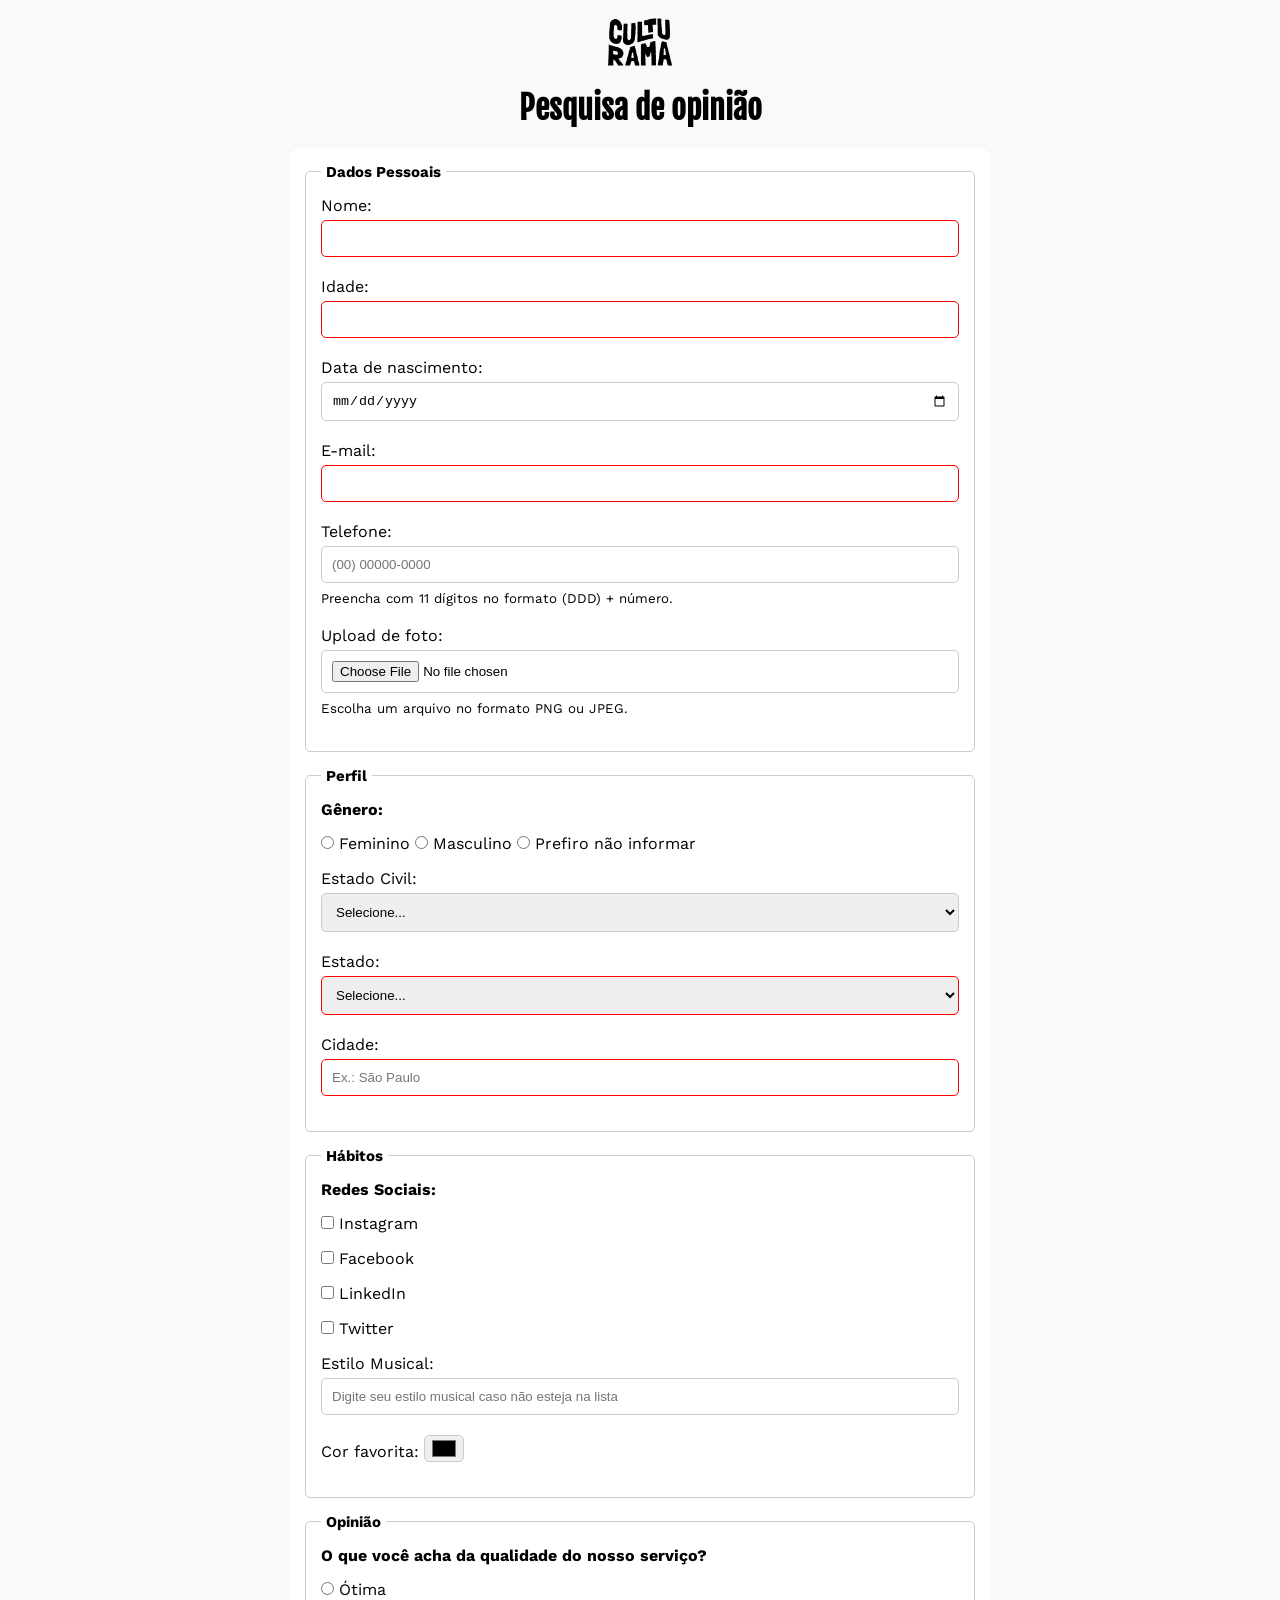
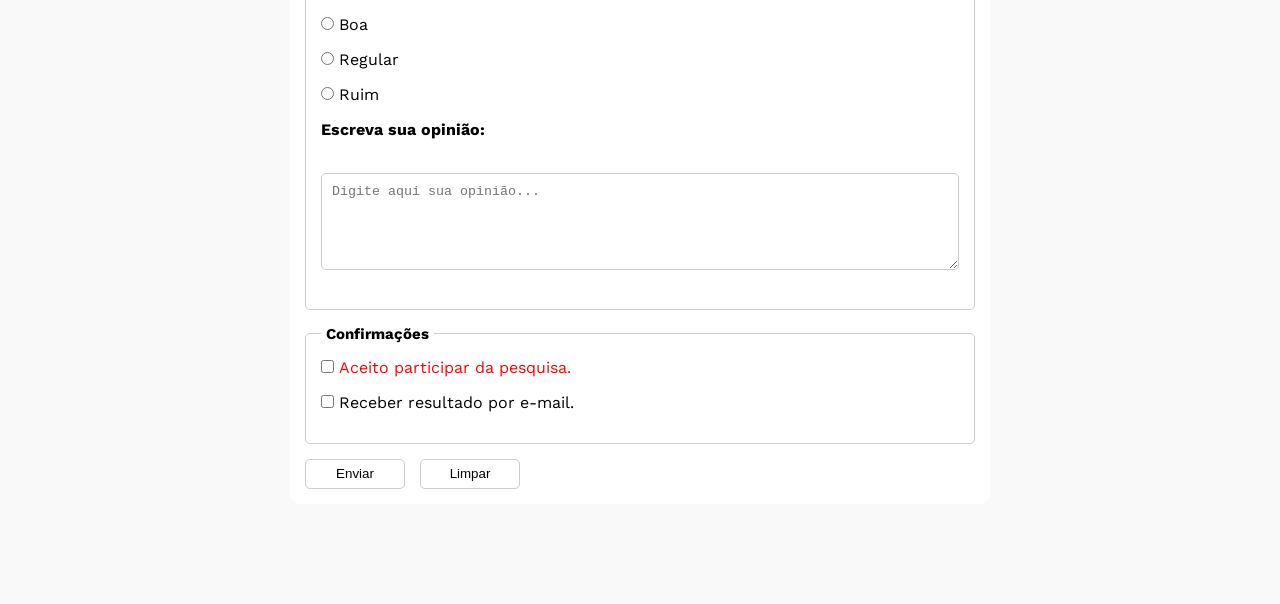
<file: index.html>
<!DOCTYPE html>
<html lang="pt-br">
<head>
    <meta charset="UTF-8">
    <meta name="viewport" content="width=device-width, initial-scale=1.0">
    <link rel="icon" href="culturama-favicon.png" type="image/png">
    <link rel="stylesheet" href="css/style.css">
    <link rel="preconnect" href="https://fonts.googleapis.com">
    <link rel="preconnect" href="https://fonts.gstatic.com" crossorigin>
    <link href="https://fonts.googleapis.com/css2?family=Fjalla+One&family=Work+Sans&display=swap" rel="stylesheet">
    <title>Pesquisa - Culturama</title>
</head>
<body>
    
    <main>

        <header>
            <img src="img/culturama-logo.png" alt="Logo da empresa Culturama">
            <h1>Pesquisa de opinião</h1>
        </header>

        <section>
            <form action="sucesso.html" method="get">
                
                <fieldset>

                    <!-- Dados pessoais do usuário -->

                    <legend>Dados Pessoais</legend>            

                    <label for="name">Nome:</label>
                    <input type="text" name="user-name" id="name" required>
                    
                    <br>

                    <label for="age">Idade:</label>
                    <input type="number" name="user-age" id="age" min="12" max="100" required>
                    
                    <br>

                    <label for="birth-date">Data de nascimento:</label>
                    <input type="date" name="user-birth-date" id="birth-date">
                    
                    <br>

                    <label for="email">E-mail:</label>
                    <input type="email" name="user-email" id="email" required>
                    
                    <br>

                    <label for="phone-number">Telefone:</label>
                    <input type="tel" name="user-phone-number" id="phone-number" aria-describedby="phone-help" pattern="\([0-9]{2}\)\ [0-9]{5}\-[0-9]{4}" placeholder="(00) 00000-0000" maxlength="15">
                    <small id="phone-help">Preencha com 11 dígitos no formato (DDD) + número.</small>
                    
                    <br>

                    <label for="image">Upload de foto:</label>
                    <input type="file" accept="image/*" name="user-image" id="image" aria-describedby="image-help">
                    <small id="image-help">Escolha um arquivo no formato PNG ou JPEG.</small>

                </fieldset>

                <fieldset>

                    <legend>Perfil</legend>

                    <p>Gênero:</p>

                    <input type="radio" name="user-gender" id="user-feminino" value="feminino">
                    <label for="user-feminino">Feminino</label>
                    
                    <input type="radio" name="user-gender" id="user-masculino" value="masculino">
                    <label for="user-masculino">Masculino</label>
                    
                    <input type="radio" name="user-gender" id="user-not-informed" value="not-informed">
                    <label for="user-not-informed">Prefiro não informar</label>

                    <br>

                    <label for="marital-status">Estado Civil:</label>
                    <select name="user-marital-status" id="marital-status">
                        <option value="" disabled selected>Selecione...</option>
                        <option value="solteiro">Solteiro(a)</option>
                        <option value="casado">Casado(a)</option>
                        <option value="divorciado">Divorciado(a)</option>
                        <option value="viuvo">Viúvo(a)</option>
                    </select>

                    <br>

                    <label for="state">Estado:</label>
                    <select name="user-state" id="state" required>
                        <option value="" disabled selected>Selecione...</option>
                        <option value="acre">Acre</option>
                        <option value="alagoas">Alagoas</option>
                        <option value="amapa">Amapá</option>
                        <option value="amazonas">Amazonas</option>
                        <option value="bahia">Bahia</option>
                        <option value="ceara">Ceará</option>
                        <option value="distrito-federal">Distrito Federal</option>
                        <option value="espirito-santo">Espírito Santo</option>
                        <option value="goias">Goiás</option>
                        <option value="maranhao">Maranhão</option>
                        <option value="mato-grosso">Mato Grosso</option>
                        <option value="mato-grosso-do-sul">Mato Grosso do Sul</option>
                        <option value="minas-gerais">Minas Gerais</option>
                        <option value="para">Pará</option>
                        <option value="paraiba">Paraíba</option>
                        <option value="parana">Paraná</option>
                        <option value="pernambuco">Pernambuco</option>
                        <option value="piaui">Piauí</option>
                        <option value="rio-de-janeiro">Rio de Janeiro</option>
                        <option value="rio-grande-do-norte">Rio Grande do Norte</option>
                        <option value="rio-grande-do-sul">Rio Grande do Sul</option>
                        <option value="rondonia">Rondônia</option>
                        <option value="roraima">Roraima</option>
                        <option value="santa-catarina">Santa Catarina</option>
                        <option value="sao-paulo">São Paulo</option>
                        <option value="sergipe">Sergipe</option>
                        <option value="tocantins">Tocantins</option>
                    </select>

                    <br>

                    <label for="city">Cidade:</label>
                    <input type="text" name="user-city" id="city" autocomplete="address-level2" placeholder="Ex.: São Paulo" required>

                </fieldset>

                <fieldset>

                    <legend>Hábitos</legend>

                    <p>Redes Sociais:</p>
                    
                    <input type="checkbox" name="user-social-media" id="social-media-instagram" value="instagram">
                    <label for="social-media-instagram">Instagram</label>

                    <br>

                    <input type="checkbox" name="user-social-media" id="social-media-facebook" value="facebook">
                    <label for="social-media-facebook">Facebook</label>

                    <br>

                    <input type="checkbox" name="user-social-media" id="social-media-linkedin" value="linkedin">
                    <label for="social-media-linkedin">LinkedIn</label>

                    <br>

                    <input type="checkbox" name="user-social-media" id="social-media-twitter" value="twitter">
                    <label for="social-media-twitter">Twitter</label>

                    <br>

                    <label for="music-style">Estilo Musical:</label>
                    <input type="text" name="user-music-style" id="music-style" list="style-types" placeholder="Digite seu estilo musical caso não esteja na lista">
                    <datalist id="style-types">
                        <option value="Rock">
                        <option value="Sertanejo">
                        <option value="Internacional">   
                    </datalist>

                    <br>
                    
                    <label for="favorite-color">Cor favorita:</label>
                    <input type="color" name="user-favorite-color" id="favorite-color">

                </fieldset>

                <fieldset>

                    <legend>Opinião</legend>

                    <p>O que você acha da qualidade do nosso serviço?</p>

                    <input type="radio" name="user-opinion" id="opinion-excellent" value="excellent">
                    <label for="opinion-excellent">Ótima</label>

                    <br>

                    <input type="radio" name="user-opinion" id="opinion-good" value="good">
                    <label for="opinion-good">Boa</label>

                    <br>

                    <input type="radio" name="user-opinion" id="opinion-regular" value="regular">
                    <label for="opinion-regular">Regular</label>

                    <br>

                    <input type="radio" name="user-opinion" id="opinion-bad" value="bad">
                    <label for="opinion-bad">Ruim</label>

                    <p>Escreva sua opinião:</p>

                    <label for="text-message"></label>
                    <textarea rows="5" cols="50" name="user-text-message" id="text-message" placeholder="Digite aqui sua opinião..."></textarea>

                </fieldset>

                <fieldset>

                    <legend>Confirmações</legend>

                    <input type="checkbox" name="user-participation" id="participation" value="accepted-participation" required>
                    <label for="participation">Aceito participar da pesquisa.</label>

                    <br>

                    <input type="checkbox" name="user-results" id="results" value="accepted-results">
                    <label for="results">Receber resultado por e-mail.</label>

                </fieldset>

                <button type="submit" aria-label="Enviar dados do formulário.">Enviar</button>
                <button type="reset" aria-label="Limpar dados do formulário.">Limpar</button>

            </form>
        </section>

    </main>

</body>
</html>
</file>
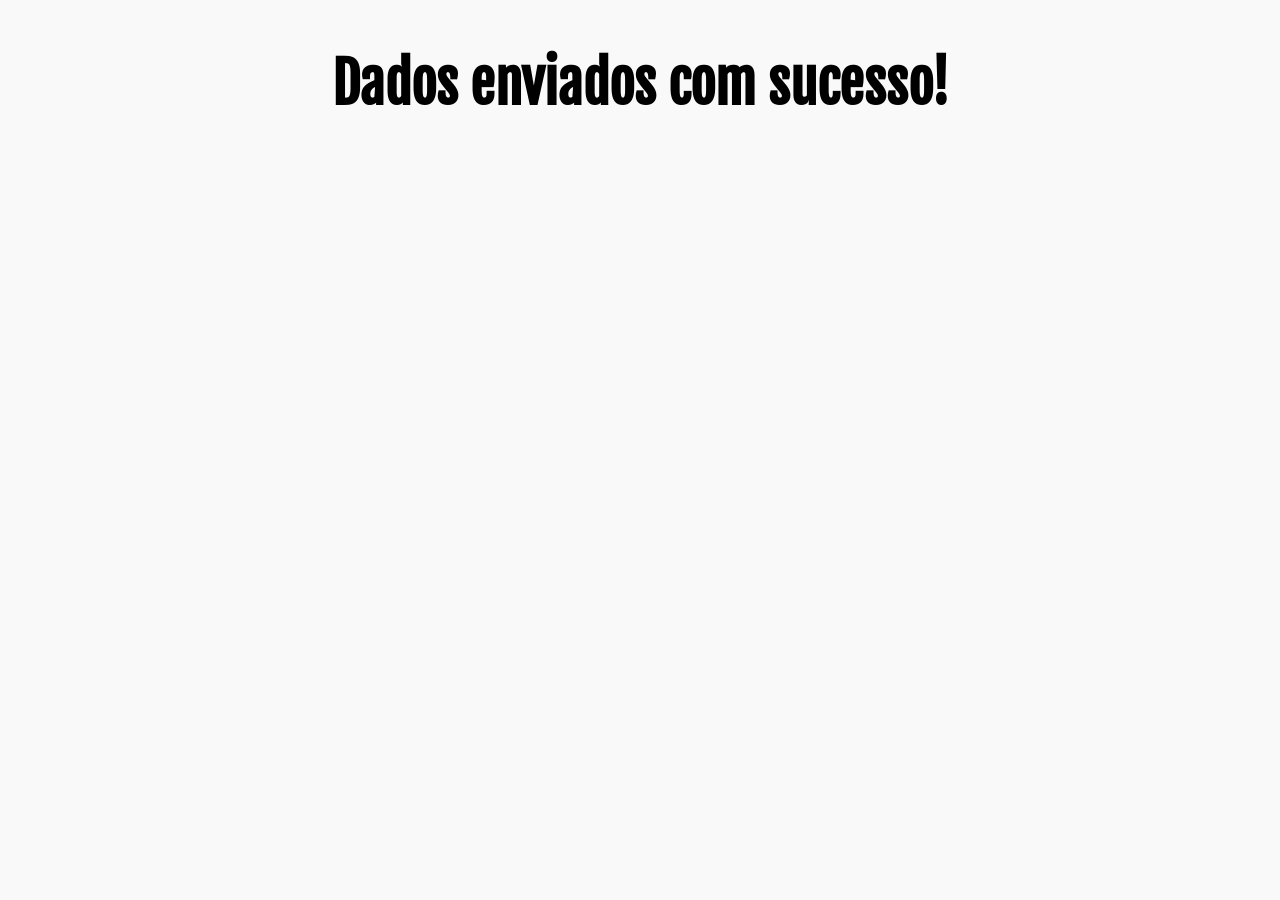
<file: sucesso.html>
<!DOCTYPE html>
<html lang="pt-br">
<head>
    <meta charset="UTF-8">
    <meta name="viewport" content="width=device-width, initial-scale=1.0">
    <link rel="icon" href="culturama-favicon.png" type="image/png">
    <link rel="stylesheet" href="css/style.css">
    <link rel="preconnect" href="https://fonts.googleapis.com">
    <link rel="preconnect" href="https://fonts.gstatic.com" crossorigin>
    <link href="https://fonts.googleapis.com/css2?family=Fjalla+One&family=Work+Sans&display=swap" rel="stylesheet">
    <title>Pesquisa - Culturama</title>
</head>
<body>

    <h1 id="success-message-page" role="alert">Dados enviados com sucesso!</h1>
    
</body>
</html>
</file>
<file: css/style.css>
* {
    margin: 0;
    padding: 0;
    box-sizing: border-box;
}

body {
    background-color: #F9F9F9;
    font-family: "Work Sans", sans-serif;
}

main {
    width: 100%;
    max-width: 700px;
    margin: 0 auto;
}

header {
    text-align: center;
    margin-bottom: 20px;
}

img {
    width: 80px;
    margin-top: 10px;
    margin-bottom: 10px;
}

h1 {
    font-family: "Fjalla One", sans-serif;
}

#success-message-page {
    font-size: 55px;
    margin: 50px auto;
    text-align: center;
}

form {
    background-color: #FFFFFF;
    padding: 15px;
    border-radius: 10px;
    margin-bottom: 100px;
}

fieldset {
    padding: 15px;
    border: 1px solid #CCCCCC;
    border-radius: 5px;
    margin-bottom: 15px;
}

legend {
    font-weight: bold;
    font-size: 15px;
    padding: 0 5px;
}

label {
    display: inline-block;
    margin-bottom: 5px;
}

p {
    margin-bottom: 15px;
    font-weight: bold;
}

input, select, textarea {
    width: 100%;
    padding: 10px;
    margin-bottom: 20px;
    border: 1px solid #CCCCCC;
    border-radius: 5px;
}

input[type="radio"], input[type="checkbox"] {
    width: auto;
}

input[type="color"] {
    width: 40px;
    padding: 0 5px;
}

input[type="tel"], input[type="file"] {
    margin-bottom: 5px;
}

small {
    display: inline-block;
    margin-bottom: 20px;
}

input[type="text"]:invalid, input[type="number"]:invalid, select:invalid, input[type="email"] {
    border-color: red;
}

input[type="text"]::not(:placeholder-shown), input[type="number"]:valid, select:valid {
    border-color: green;
}

input[type="checkbox"][required]:invalid + label {
    color: red;
}

button {
    width: 100px;
    height: 30px;
    margin-right: 10px;
    background-color: #FFFFFF;
    border: 1px solid #CCCCCC;
    border-radius: 5px;
    cursor: pointer;
}

button[type="submit"]:hover {
    background-color: green;
    color: #FFFFFF;
}

button[type="reset"]:hover {
    background-color: red;
    color: #FFFFFF;
}
</file>
